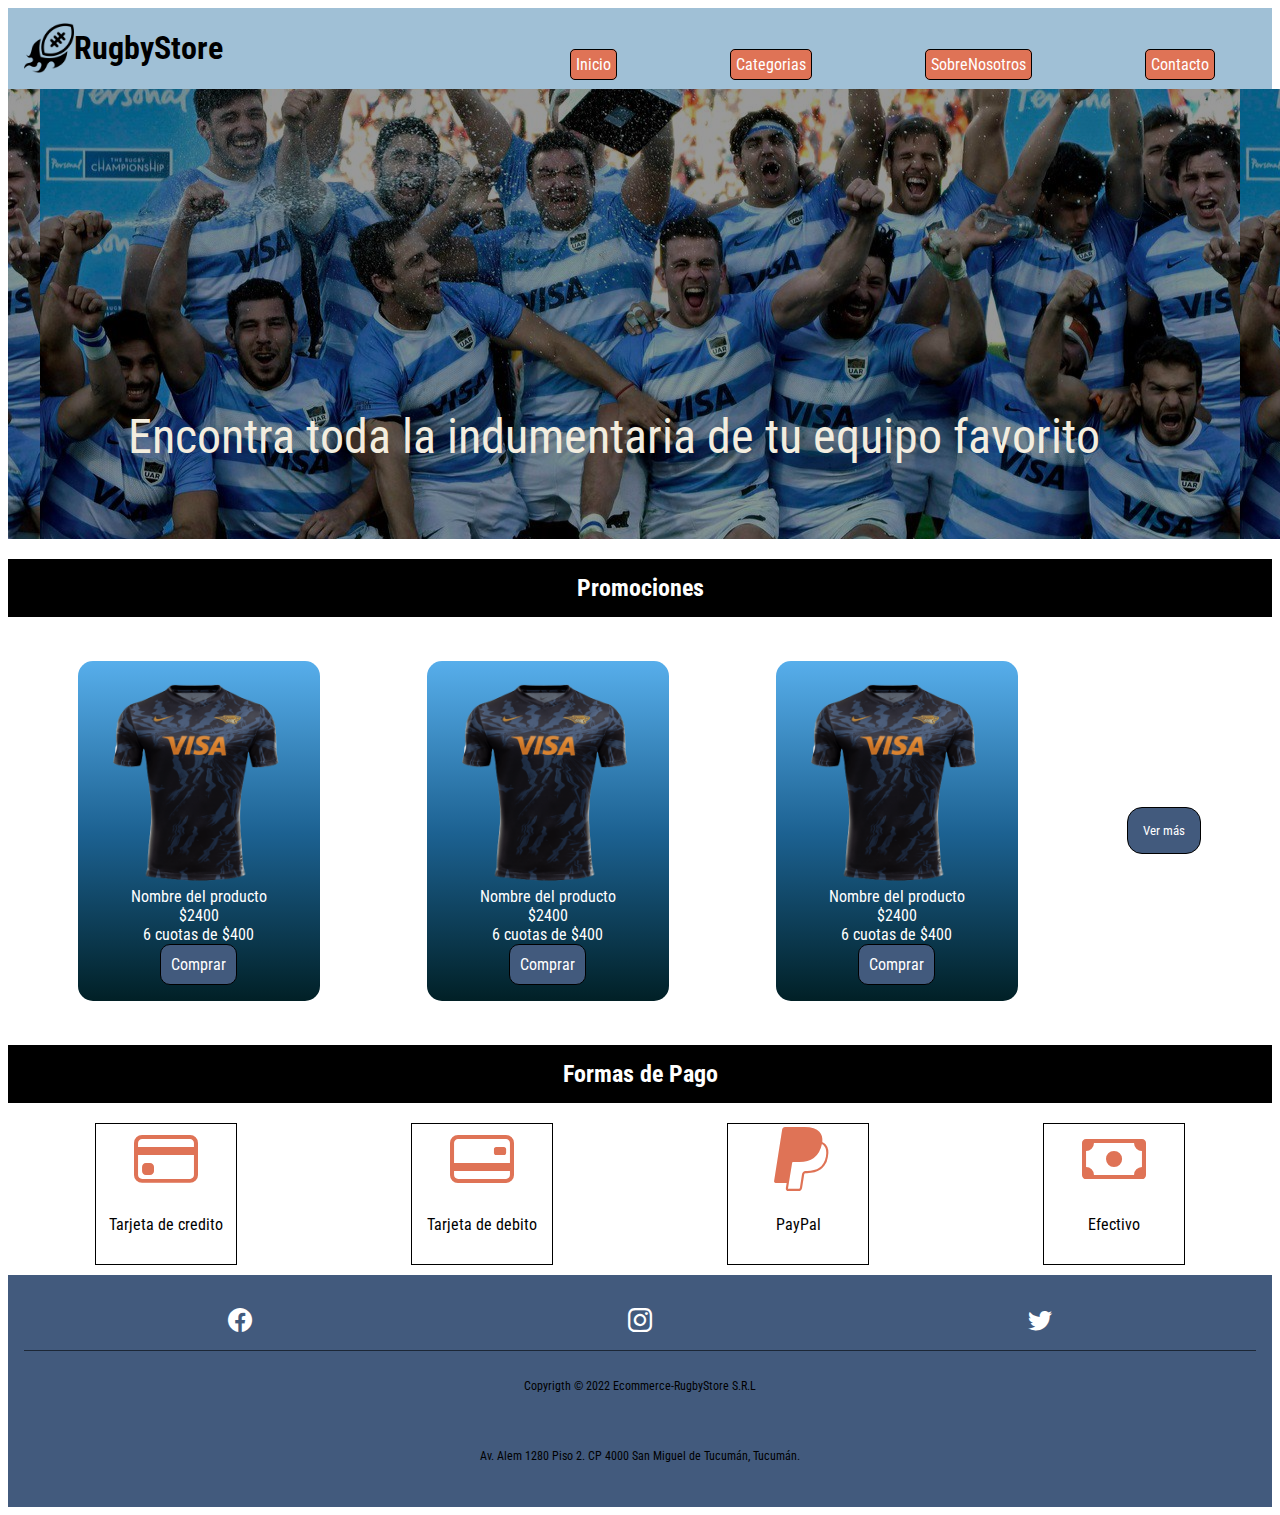
<file: index.html>
<!DOCTYPE html>
<html lang="en">
<head>
    <meta charset="UTF-8">
    <meta http-equiv="X-UA-Compatible" content="IE=edge">
    <meta name="viewport" content="width=device-width, initial-scale=1.0">
    <link href="https://cdn.jsdelivr.net/npm/bootstrap@5.2.1/dist/css/bootstrap.min.css" rel="stylesheet" integrity="sha384-iYQeCzEYFbKjA/T2uDLTpkwGzCiq6soy8tYaI1GyVh/UjpbCx/TYkiZhlZB6+fzT" crossorigin="anonymous">
    <link rel="stylesheet" href="https://cdn.jsdelivr.net/npm/bootstrap-icons@1.9.1/font/bootstrap-icons.css">
    <link rel="preconnect" href="https://fonts.googleapis.com">
	<link rel="preconnect" href="https://fonts.gstatic.com" crossorigin>
	<link href="https://fonts.googleapis.com/css2?family=Roboto+Condensed:ital,wght@0,400;0,700;1,700&display=swap" rel="stylesheet">
    <link rel="stylesheet" href="./css/styles.css">
    <title>RugbyStore</title>
</head>
<body>
    <header class="header">
        <a href="./index.html" class="header__title">
            <img class="header__img" src="./assets/images/pelota-de-rugby.png" alt="">
            <h1 id="titulo">RugbyStore</h1>
        </a>
        <nav class="header__nav">
            <ul class="header__ul">
                <li><a class="header__a" href="index.html">Inicio</a></li>
                <li><a class="header__a" href="./pages/categorias.html">Categorias</a> 
                    <ul class="header__subul">
                        <li>Hombres</li>
                        <li>Mujeres</li>
                        <li>Niños</li>
                        <li>Accesorios</li>
                    </ul>
                </li>
                <li><a class="header__a" href="./pages/sobre-nosotros.html">SobreNosotros</a></li>
                <li><a class="header__a" href="./pages/contacto.html">Contacto</a></li>
            </ul>
        </nav>
    </header>

    <main>
        <section class="banner">
			<div class="banner__cont">
				<p>Encontra toda la indumentaria de tu equipo favorito</p>
			</div>
		</section>

        <section class="promo">
            
                <h2 class="section__title">Promociones</h2>
            
            <article class="box">
                <div class="box__card">
                    <a href="" class="box__a">
                        <img class="box__img" src="./assets/images/jaguares-azul.png">
                    
                        <span>Nombre del producto</span>
                        <span>$2400</span>
                        <span>6 cuotas de $400</span>
                    </a>
                    <a href="" class="box__comprar">Comprar</a>
                </div>
                <div class="box__card">
                    <a href="" class="box__a">
                        <img class="box__img" src="./assets/images/jaguares-azul.png">
                    
                        <span>Nombre del producto</span>
                        <span>$2400</span>
                        <span>6 cuotas de $400</span>
                    </a>
                    <a href="" class="box__comprar">Comprar</a>
                </div>
                <div class="box__card">
                    <a href="" class="box__a">
                        <img class="box__img" src="./assets/images/jaguares-azul.png">
                    
                        <span>Nombre del producto</span>
                        <span>$2400</span>
                        <span>6 cuotas de $400</span>
                    </a>
                    <a href="" class="box__comprar">Comprar</a>
                </div>
                <div class="box__ver">
                    <button class="box__button">Ver más</button>
                </div>
            </article>
        </section>

        <section>

        </section>

        <section class="forma-pago">
            
                <h2 class="section__title">Formas de Pago</h2>
            
            
            <article class="forma-pago__box">
                <div class="forma-pago__icon">
                    <i class="bi bi-credit-card forma-pago__i"></i>
                    <p>Tarjeta de credito</p>
                </div>
                <div class="forma-pago__icon">
                    <i class="bi bi-credit-card-2-back forma-pago__i"></i>
                    <p>Tarjeta de debito</p>
                </div>
                <div class="forma-pago__icon">
                    <i class="bi bi-paypal forma-pago__i"></i>
                    <p>PayPal</p>
                </div>
                <div class="forma-pago__icon">
                    <i class="bi bi-cash forma-pago__i"></i>
                    <p>Efectivo</p>
                </div>
            </article>
        </section>
    </main>

    <footer class="footer">

        <div class="footer__redes">
            <a class="footer__i" href="https://www.facebook.com/nico12k12/" target="_blank"><i class="bi bi-facebook"></i></a>
            <a class="footer__i" href="https://www.instagram.com/lnicoherrera/" target="_blank"><i class="bi bi-instagram"></i></a>
            <a class="footer__i" href="https://www.twitter.com" target="_blank"><i class="bi bi-twitter"></i></a>
        </div>
        <div class="footer__info footer__info--shadow">
            <p>Copyrigth © 2022 Ecommerce-RugbyStore S.R.L</p>
        </div>
        <div class="footer__info ">
            <p>Av. Alem 1280 Piso 2. CP 4000 San Miguel de Tucumán, Tucumán.</p>
        </div>
        
    </footer>

    <script src="https://cdn.jsdelivr.net/npm/bootstrap@5.2.1/dist/js/bootstrap.bundle.min.js" integrity="sha384-u1OknCvxWvY5kfmNBILK2hRnQC3Pr17a+RTT6rIHI7NnikvbZlHgTPOOmMi466C8" crossorigin="anonymous"></script>

    </body>
</html>
</file>
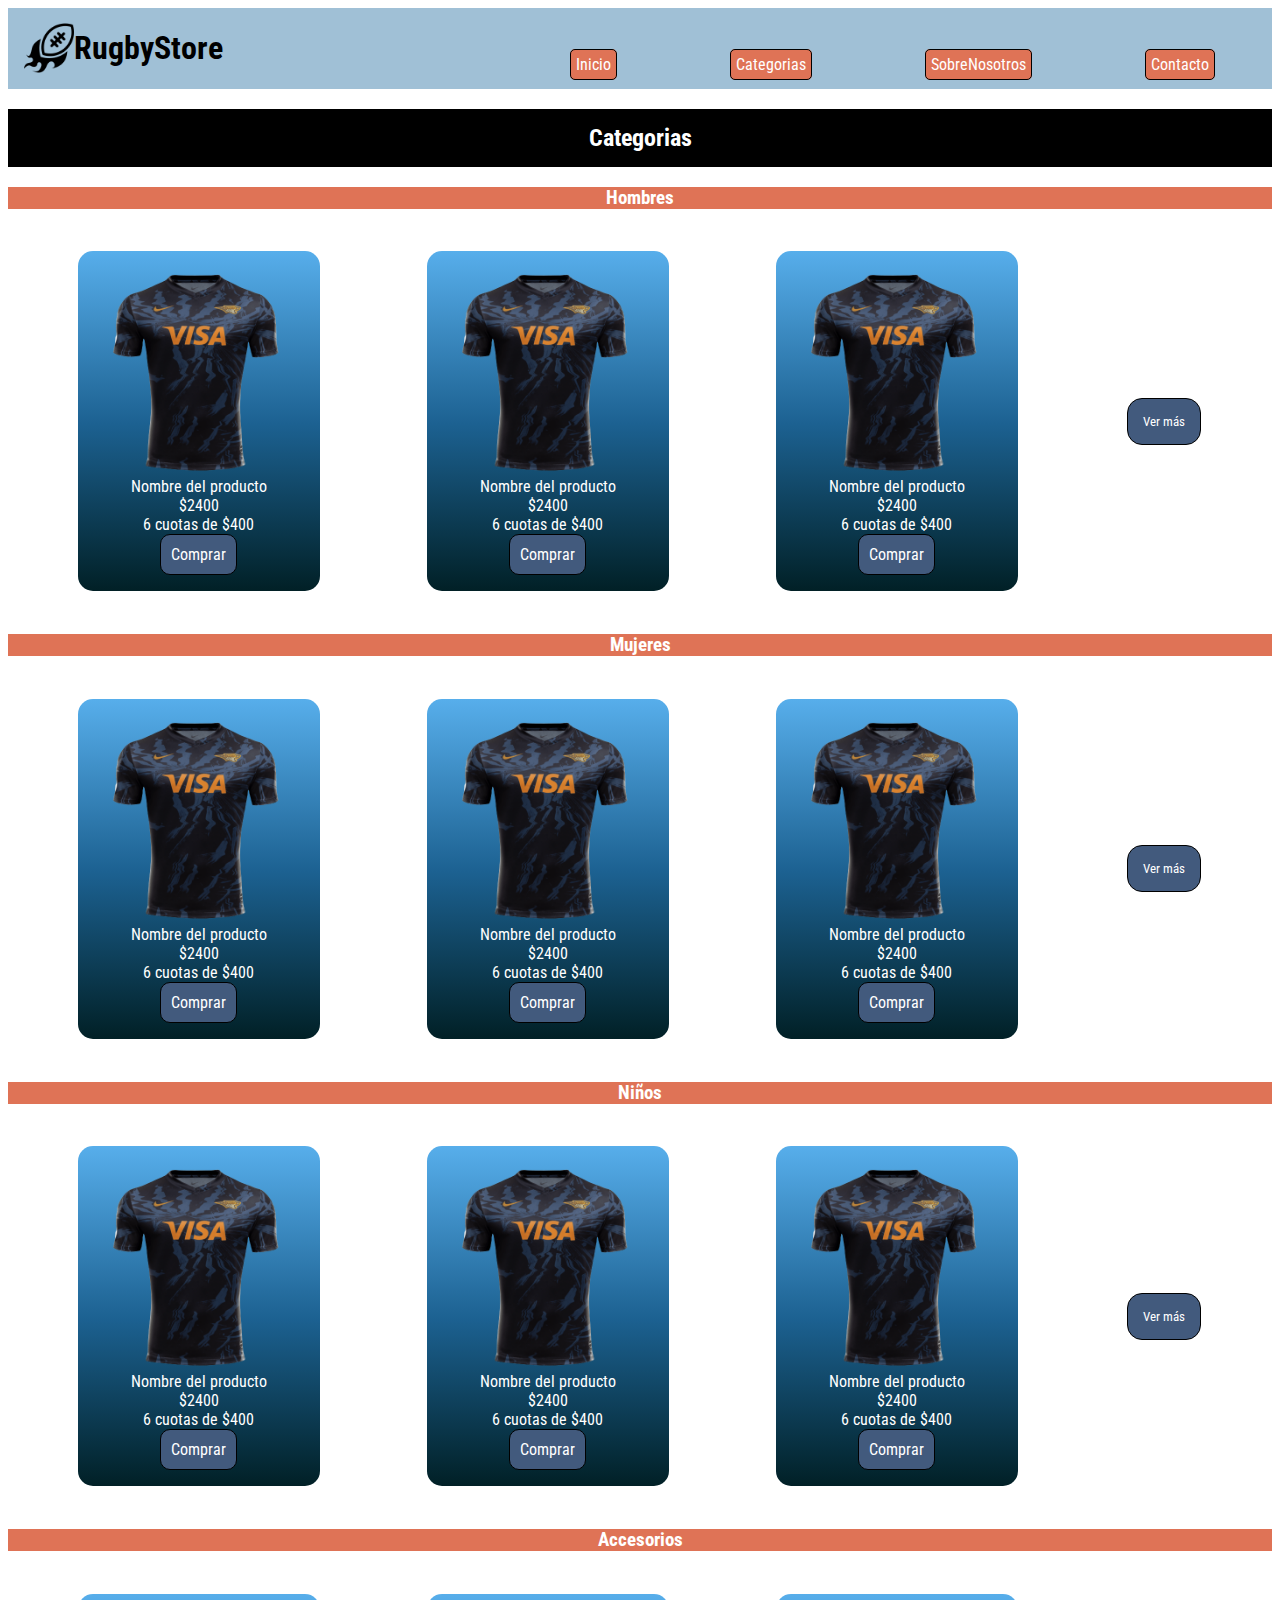
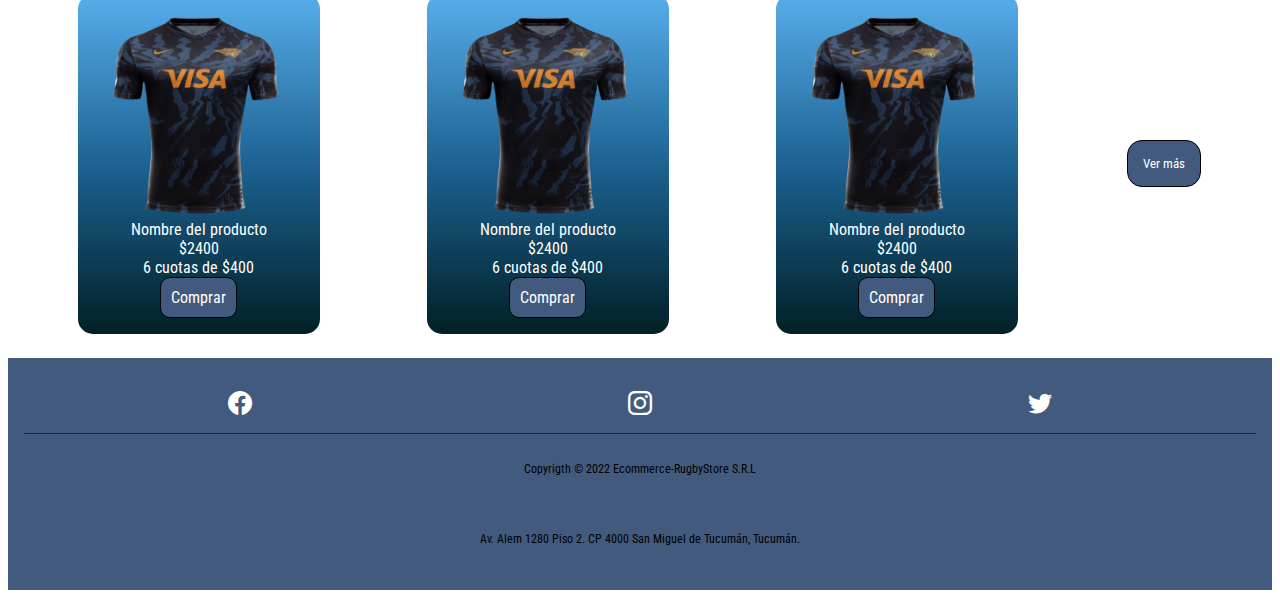
<file: pages/categorias.html>
<!DOCTYPE html>
<html lang="en">
<head>
    <meta charset="UTF-8">
    <meta http-equiv="X-UA-Compatible" content="IE=edge">
    <meta name="viewport" content="width=device-width, initial-scale=1.0">
    <title>Categorias | RugbyStore</title>
    <link href="https://cdn.jsdelivr.net/npm/bootstrap@5.2.1/dist/css/bootstrap.min.css" rel="stylesheet" integrity="sha384-iYQeCzEYFbKjA/T2uDLTpkwGzCiq6soy8tYaI1GyVh/UjpbCx/TYkiZhlZB6+fzT" crossorigin="anonymous">
    <link rel="stylesheet" href="https://cdn.jsdelivr.net/npm/bootstrap-icons@1.9.1/font/bootstrap-icons.css">
    <link rel="preconnect" href="https://fonts.googleapis.com">
	<link rel="preconnect" href="https://fonts.gstatic.com" crossorigin>
	<link href="https://fonts.googleapis.com/css2?family=Roboto+Condensed:ital,wght@0,400;0,700;1,700&display=swap" rel="stylesheet">
    <link rel="stylesheet" href="../css/styles.css">
</head>
<body>
    <header class="header">
        <a href="./index.html" class="header__title">
            <img class="header__img" src="../assets/images/pelota-de-rugby.png" alt="">
            <h1 id="titulo">RugbyStore</h1>
        </a>
        <nav class="header__nav">
            <ul class="header__ul">
                <li><a class="header__a" href="../index.html">Inicio</a></li>
                <li><a class="header__a" href="../pages/categorias.html">Categorias</a> 
                    <ul class="header__subul">
                        <li>Hombres</li>
                        <li>Mujeres</li>
                        <li>Niños</li>
                        <li>Accesorios</li>
                    </ul>
                </li>
                <li><a class="header__a" href="../pages/sobre-nosotros.html">SobreNosotros</a></li>
                <li><a class="header__a" href="../pages/contacto.html">Contacto</a></li>
            </ul>
        </nav>
    </header>

    <main>
       <h2 class="section__title">Categorias</h2>

        <section class="categoria">
                <h3 class="categoria__title">Hombres</h3>
                <article class="box">
                    <div class="box__card">
                        <a href="" class="box__a">
                            <img class="box__img" src="../assets/images/jaguares-azul.png">
                        
                            <span>Nombre del producto</span>
                            <span>$2400</span>
                            <span>6 cuotas de $400</span>
                        </a>
                        <a href="" class="box__comprar">Comprar</a>
                    </div>
                    <div class="box__card">
                        <a href="" class="box__a">
                            <img class="box__img" src="../assets/images/jaguares-azul.png">
                        
                            <span>Nombre del producto</span>
                            <span>$2400</span>
                            <span>6 cuotas de $400</span>
                        </a>
                        <a href="" class="box__comprar">Comprar</a>
                    </div>
                    <div class="box__card">
                        <a href="" class="box__a">
                            <img class="box__img" src="../assets/images/jaguares-azul.png">
                        
                            <span>Nombre del producto</span>
                            <span>$2400</span>
                            <span>6 cuotas de $400</span>
                        </a>
                        <a href="" class="box__comprar">Comprar</a>
                    </div>
                    <div class="box__ver">
                        <a href="hombres.html"><button class="box__button">Ver más</button></a>
                    </div>
                </article>
        </section>

        <section class="categoria">
            <h3 class="categoria__title">Mujeres</h3>
            <article class="box">
                <div class="box__card">
                    <a href="" class="box__a">
                        <img class="box__img" src="../assets/images/jaguares-azul.png">
                    
                        <span>Nombre del producto</span>
                        <span>$2400</span>
                        <span>6 cuotas de $400</span>
                    </a>
                    <a href="" class="box__comprar">Comprar</a>
                </div>
                <div class="box__card">
                    <a href="" class="box__a">
                        <img class="box__img" src="../assets/images/jaguares-azul.png">
                    
                        <span>Nombre del producto</span>
                        <span>$2400</span>
                        <span>6 cuotas de $400</span>
                    </a>
                    <a href="" class="box__comprar">Comprar</a>
                </div>
                <div class="box__card">
                    <a href="" class="box__a">
                        <img class="box__img" src="../assets/images/jaguares-azul.png">
                    
                        <span>Nombre del producto</span>
                        <span>$2400</span>
                        <span>6 cuotas de $400</span>
                    </a>
                    <a href="" class="box__comprar">Comprar</a>
                </div>
                <div class="box__ver">
                    <button class="box__button">Ver más</button>
                </div>
            </article>
        </section>

        <section class="categoria">
            <h3 class="categoria__title">Niños</h3>
            <article class="box">
                <div class="box__card">
                    <a href="" class="box__a">
                        <img class="box__img" src="../assets/images/jaguares-azul.png">
                    
                        <span>Nombre del producto</span>
                        <span>$2400</span>
                        <span>6 cuotas de $400</span>
                    </a>
                    <a href="" class="box__comprar">Comprar</a>
                </div>
                <div class="box__card">
                    <a href="" class="box__a">
                        <img class="box__img" src="../assets/images/jaguares-azul.png">
                    
                        <span>Nombre del producto</span>
                        <span>$2400</span>
                        <span>6 cuotas de $400</span>
                    </a>
                    <a href="" class="box__comprar">Comprar</a>
                </div>
                <div class="box__card">
                    <a href="" class="box__a">
                        <img class="box__img" src="../assets/images/jaguares-azul.png">
                    
                        <span>Nombre del producto</span>
                        <span>$2400</span>
                        <span>6 cuotas de $400</span>
                    </a>
                    <a href="" class="box__comprar">Comprar</a>
                </div>
                <div class="box__ver">
                    <button class="box__button">Ver más</button>
                </div>
            </article>

        </section>

        <section class="categoria">
            <h3 class="categoria__title">Accesorios</h3>
            <article class="box">
                <div class="box__card">
                    <a href="" class="box__a">
                        <img class="box__img" src="../assets/images/jaguares-azul.png">
                    
                        <span>Nombre del producto</span>
                        <span>$2400</span>
                        <span>6 cuotas de $400</span>
                    </a>
                    <a href="" class="box__comprar">Comprar</a>
                </div>
                <div class="box__card">
                    <a href="" class="box__a">
                        <img class="box__img" src="../assets/images/jaguares-azul.png">
                    
                        <span>Nombre del producto</span>
                        <span>$2400</span>
                        <span>6 cuotas de $400</span>
                    </a>
                    <a href="" class="box__comprar">Comprar</a>
                </div>
                <div class="box__card">
                    <a href="" class="box__a">
                        <img class="box__img" src="../assets/images/jaguares-azul.png">
                    
                        <span>Nombre del producto</span>
                        <span>$2400</span>
                        <span>6 cuotas de $400</span>
                    </a>
                    <a href="" class="box__comprar">Comprar</a>
                </div>
                <div class="box__ver">
                    <button class="box__button">Ver más</button>
                </div>
            </article>
        </section>

    </main>

    <footer class="footer">

        <div class="footer__redes">
            <a class="footer__i" href="https://www.facebook.com/nico12k12/" target="_blank"><i class="bi bi-facebook"></i></a>
            <a class="footer__i" href="https://www.instagram.com/lnicoherrera/" target="_blank"><i class="bi bi-instagram"></i></a>
            <a class="footer__i" href="https://www.twitter.com" target="_blank"><i class="bi bi-twitter"></i></a>
        </div>
        <div class="footer__info footer__info--shadow">
            <p>Copyrigth © 2022 Ecommerce-RugbyStore S.R.L</p>
        </div>
        <div class="footer__info ">
            <p>Av. Alem 1280 Piso 2. CP 4000 San Miguel de Tucumán, Tucumán.</p>
        </div>
        
    </footer>

    <script src="https://cdn.jsdelivr.net/npm/bootstrap@5.2.1/dist/js/bootstrap.bundle.min.js" integrity="sha384-u1OknCvxWvY5kfmNBILK2hRnQC3Pr17a+RTT6rIHI7NnikvbZlHgTPOOmMi466C8" crossorigin="anonymous"></script>
</body>
</html>
</file>
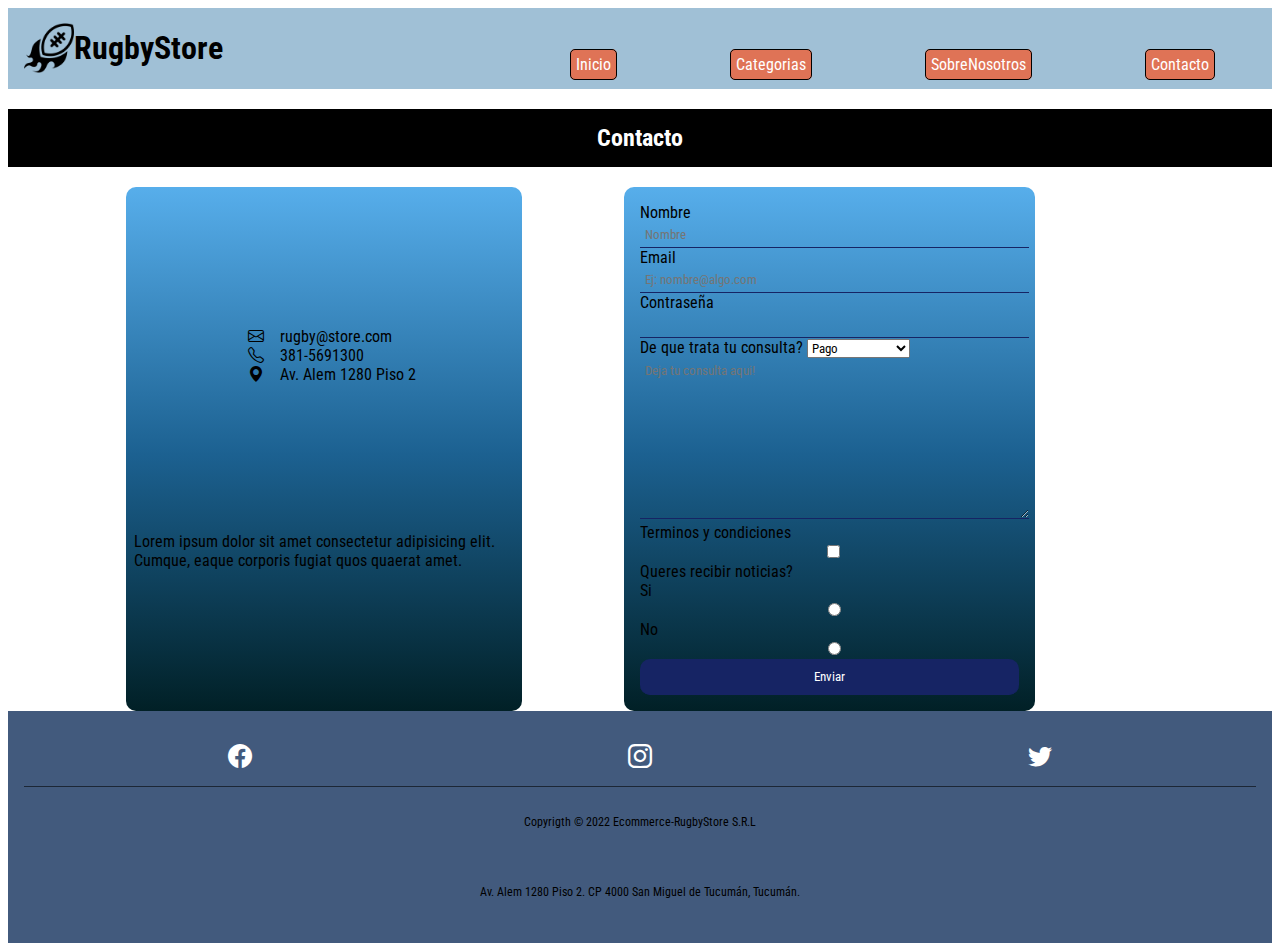
<file: pages/contacto.html>
<!DOCTYPE html>
<html lang="en">
<head>
    <meta charset="UTF-8">
    <meta http-equiv="X-UA-Compatible" content="IE=edge">
    <meta name="viewport" content="width=device-width, initial-scale=1.0">
    <link href="https://cdn.jsdelivr.net/npm/bootstrap@5.2.1/dist/css/bootstrap.min.css" rel="stylesheet" integrity="sha384-iYQeCzEYFbKjA/T2uDLTpkwGzCiq6soy8tYaI1GyVh/UjpbCx/TYkiZhlZB6+fzT" crossorigin="anonymous">
    <link rel="stylesheet" href="https://cdn.jsdelivr.net/npm/bootstrap-icons@1.9.1/font/bootstrap-icons.css">
    <link rel="preconnect" href="https://fonts.googleapis.com">
	<link rel="preconnect" href="https://fonts.gstatic.com" crossorigin>
	<link href="https://fonts.googleapis.com/css2?family=Roboto+Condensed:ital,wght@0,400;0,700;1,700&display=swap" rel="stylesheet">
    <link rel="stylesheet" href="../css/styles.css">
    <title>Contacto | RugbyStore</title>
</head>
<body>
    <header class="header">
        <a href="./index.html" class="header__title">
            <img class="header__img" src="../assets/images/pelota-de-rugby.png" alt="">
            <h1 id="titulo">RugbyStore</h1>
        </a>
        <nav class="header__nav">
            <ul class="header__ul">
                <li><a class="header__a" href="../index.html">Inicio</a></li>
                <li><a class="header__a" href="../pages/categorias.html">Categorias</a> 
                    <ul class="header__subul">
                        <li>Hombres</li>
                        <li>Mujeres</li>
                        <li>Niños</li>
                        <li>Accesorios</li>
                    </ul>
                </li>
                <li><a class="header__a" href="../pages/sobre-nosotros.html">SobreNosotros</a></li>
                <li><a class="header__a" href="../pages/contacto.html">Contacto</a></li>
            </ul>
        </nav>
    </header>
    
    <main>
        <section class="contacto">
                <h2 class="section__title contacto__title">Contacto</h2> 
            <form class="contacto__form scale-in-center">
                    <div>
                        <label for="nombre">Nombre</label>
                        <input type="text" id="nombre" name="" placeholder="Nombre">
                    </div>
                    <div>
                        <label for="email">Email</label>
                        <input type="email" id="email" name="" placeholder="Ej: nombre@algo.com" required>
                    </div>
                    <div>
                        <label for="contraseña">Contraseña</label>
                        <input type="password" id="contraseña" name="" required>
                    </div>
                    <div>
                        <label for="consulta">De que trata tu consulta?</label>
                        <select id="consulta">
                            <option value="Pago rechazado">Pago</option>
                            <option value="Reclamo">Reclamo</option>
                            <option value="Agradecimiento">Agradecimiento</option>
                            <option value="Sugerencia">Sugerencia</option>
                        </select>
                    </div>
                    <div>
                        <textarea class="section-contacto--textarea" cols="30" rows="10" placeholder="Deja tu consulta aqui!"></textarea>
                    </div>
                    <div>
                        <label for="terms">Terminos y condiciones</label>
                        <input id="terms" type="checkbox" name="" value="acepta-terminos" required>
                    </div>
                    
                    <span>Queres recibir noticias?</span>
                    <div>
                        <label for="si">Si</label>
                        <input id="si" type="radio" name="noticias" value="noticias-si">
                    </div>
                    <div>
                        <label for="no">No</label>
                        <input id="no" type="radio" name="noticias" value="noticias-no">
                    </div>
                    
                    <button class="contacto__button" type="submit">Enviar</button>
            </form>
            <article class="contacto__info scale-in-center">
                <ul>
                    <li><i class="bi bi-envelope contacto__bi"></i>rugby@store.com</li>
                    <li><i class="bi bi-telephone contacto__bi"></i>381-5691300</li>
                    <li><i class="bi bi-geo-alt-fill contacto__bi"></i></i>Av. Alem 1280 Piso 2</li>
                </ul>
                <div>
                    <p>Lorem ipsum dolor sit amet consectetur adipisicing elit. Cumque, eaque corporis fugiat quos quaerat amet.</p>
                </div>
            </article>
    </section>
    </main>

    <footer class="footer">

        <div class="footer__redes">
            <a class="footer__i" href="https://www.facebook.com/nico12k12/" target="_blank"><i class="bi bi-facebook"></i></a>
            <a class="footer__i" href="https://www.instagram.com/lnicoherrera/" target="_blank"><i class="bi bi-instagram"></i></a>
            <a class="footer__i" href="https://www.twitter.com" target="_blank"><i class="bi bi-twitter"></i></a>
        </div>
        <div class="footer__info footer__info--shadow">
            <p>Copyrigth © 2022 Ecommerce-RugbyStore S.R.L</p>
        </div>
        <div class="footer__info ">
            <p>Av. Alem 1280 Piso 2. CP 4000 San Miguel de Tucumán, Tucumán.</p>
        </div>
        
    </footer>

    <script src="https://cdn.jsdelivr.net/npm/bootstrap@5.2.1/dist/js/bootstrap.bundle.min.js" integrity="sha384-u1OknCvxWvY5kfmNBILK2hRnQC3Pr17a+RTT6rIHI7NnikvbZlHgTPOOmMi466C8" crossorigin="anonymous"></script>
</body>
</html>
</file>
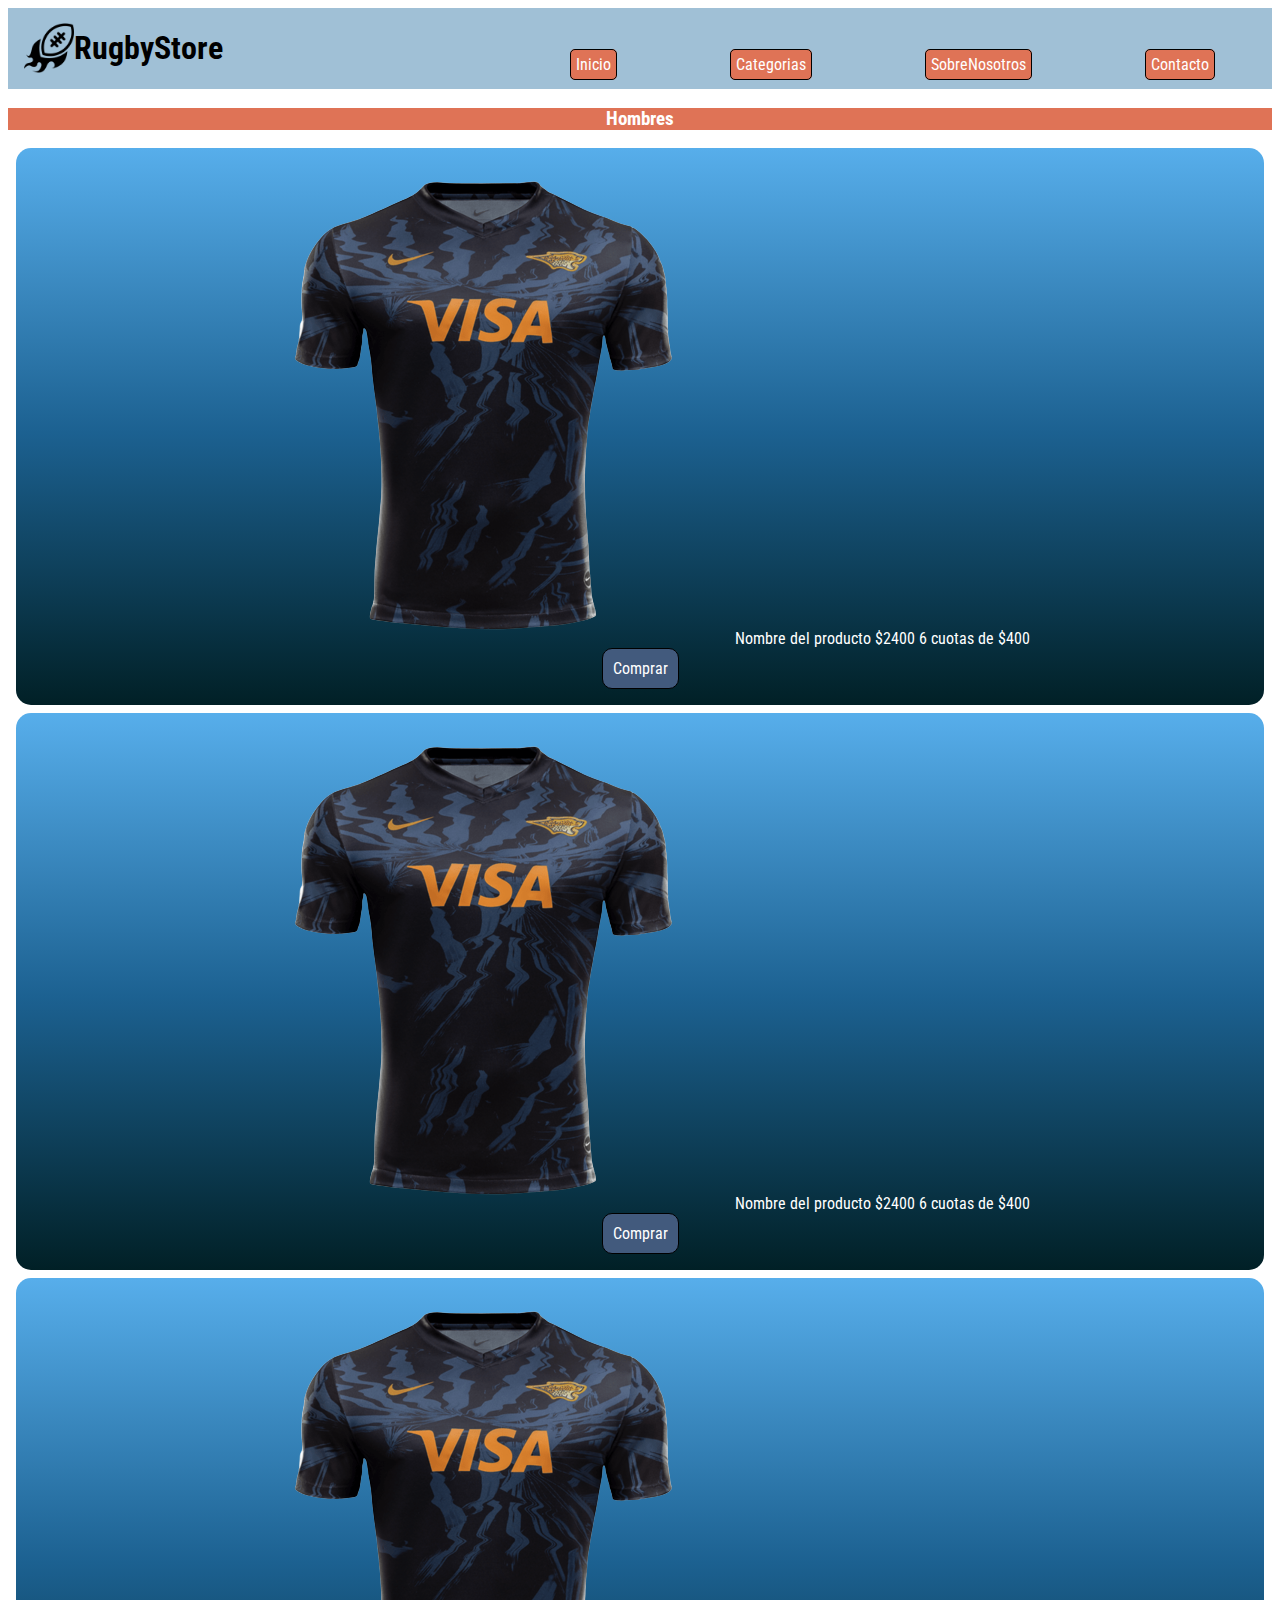
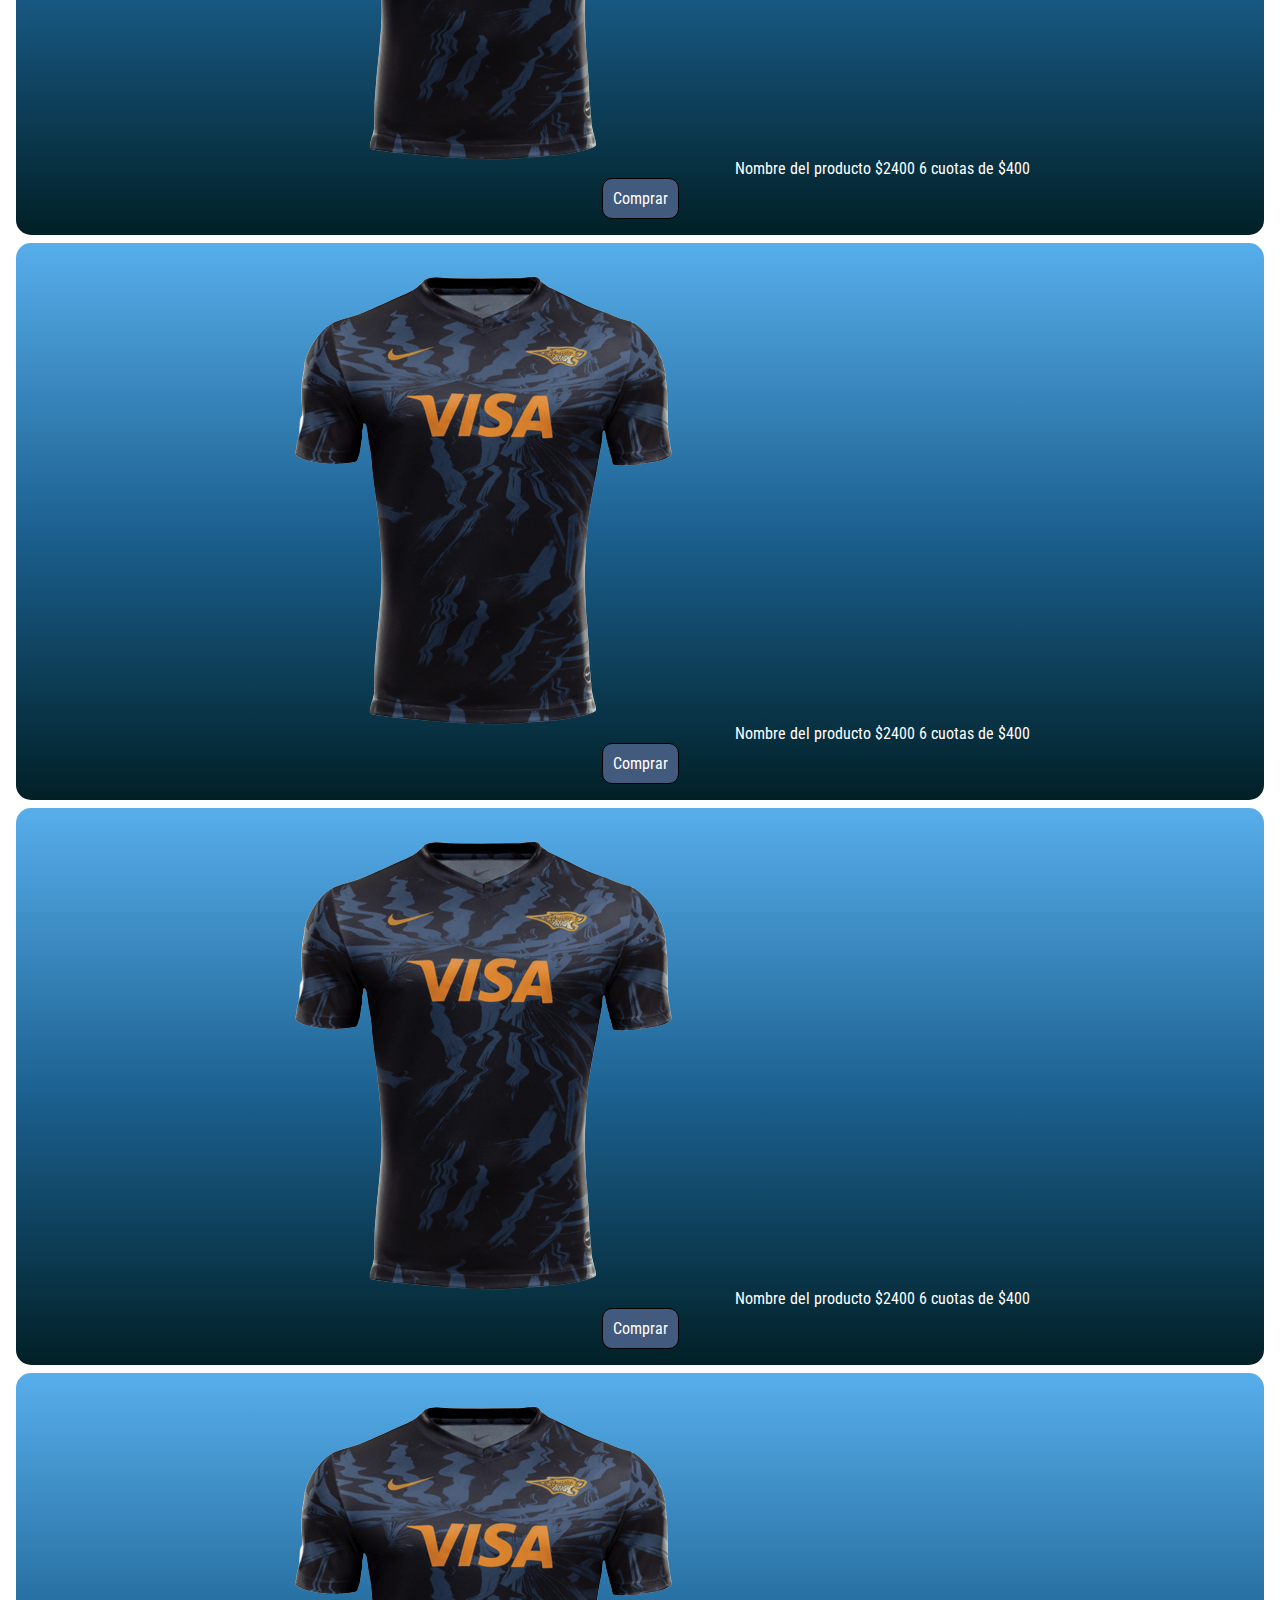
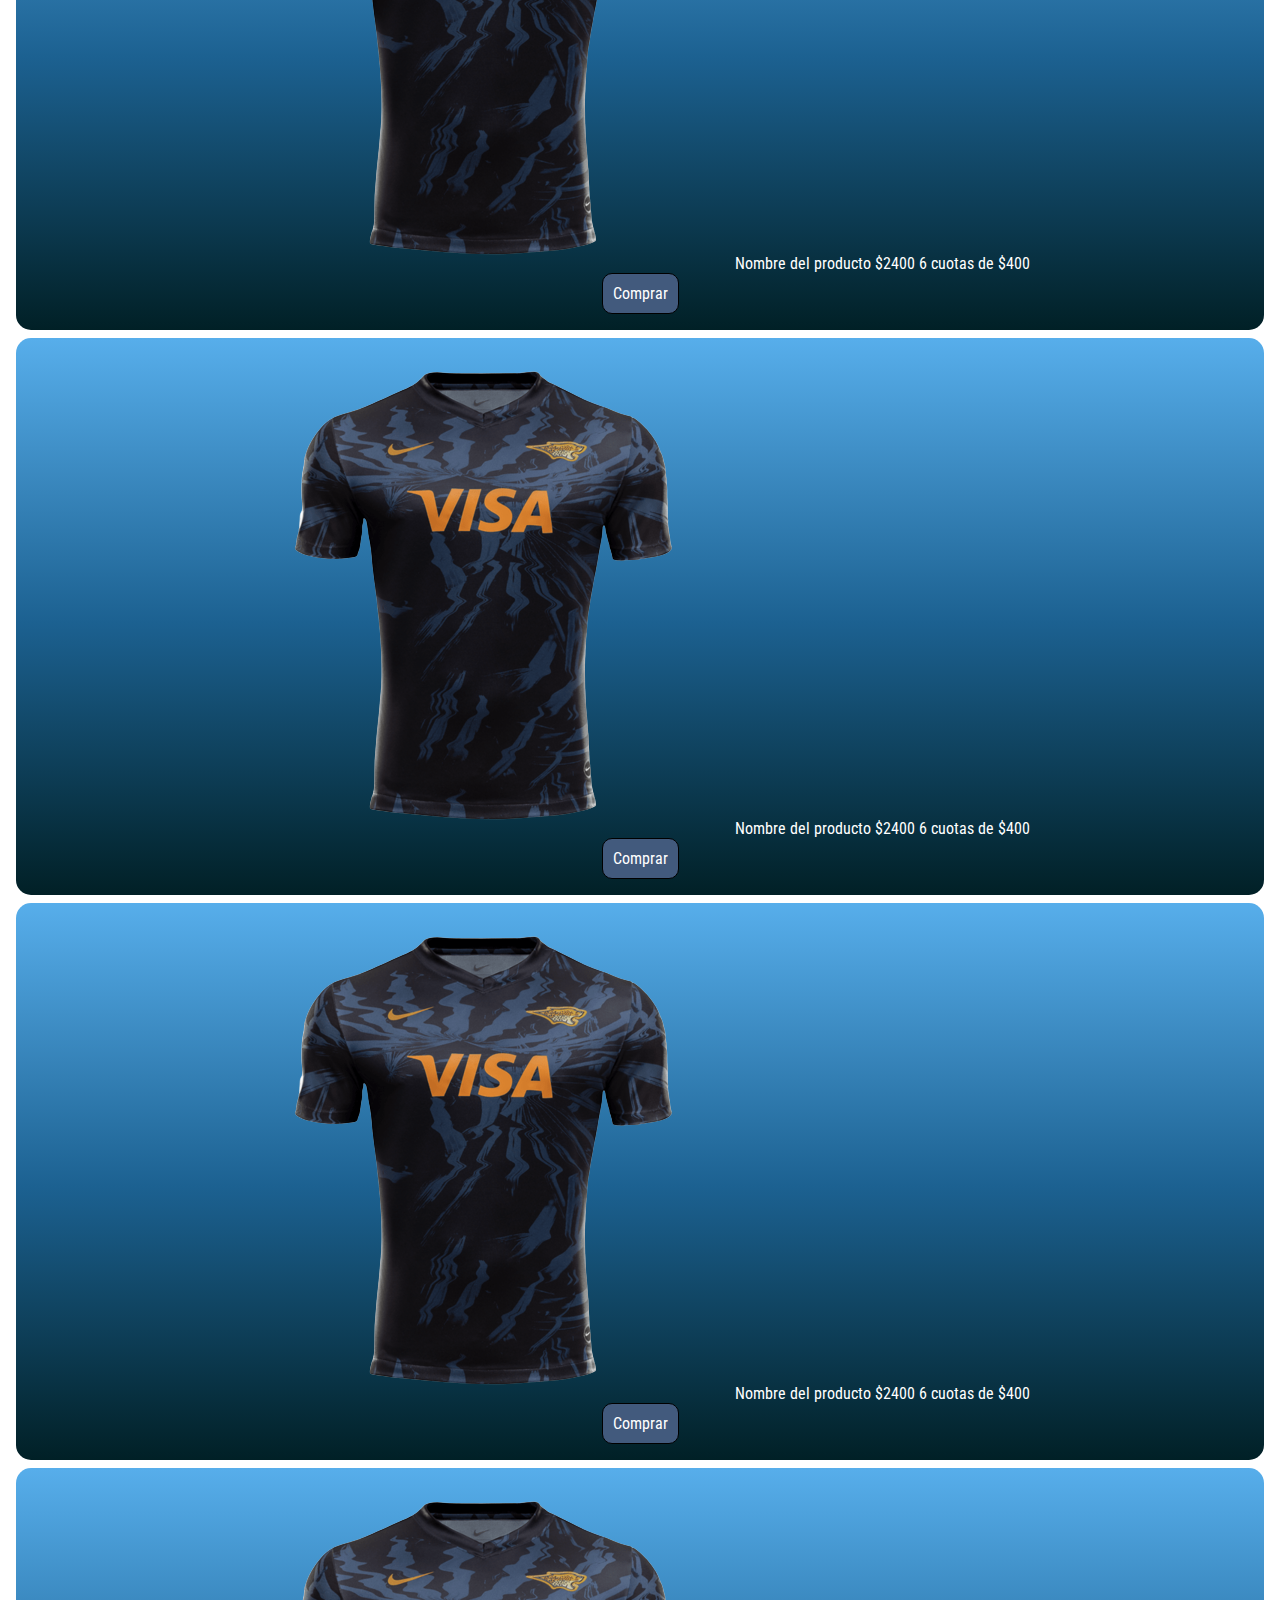
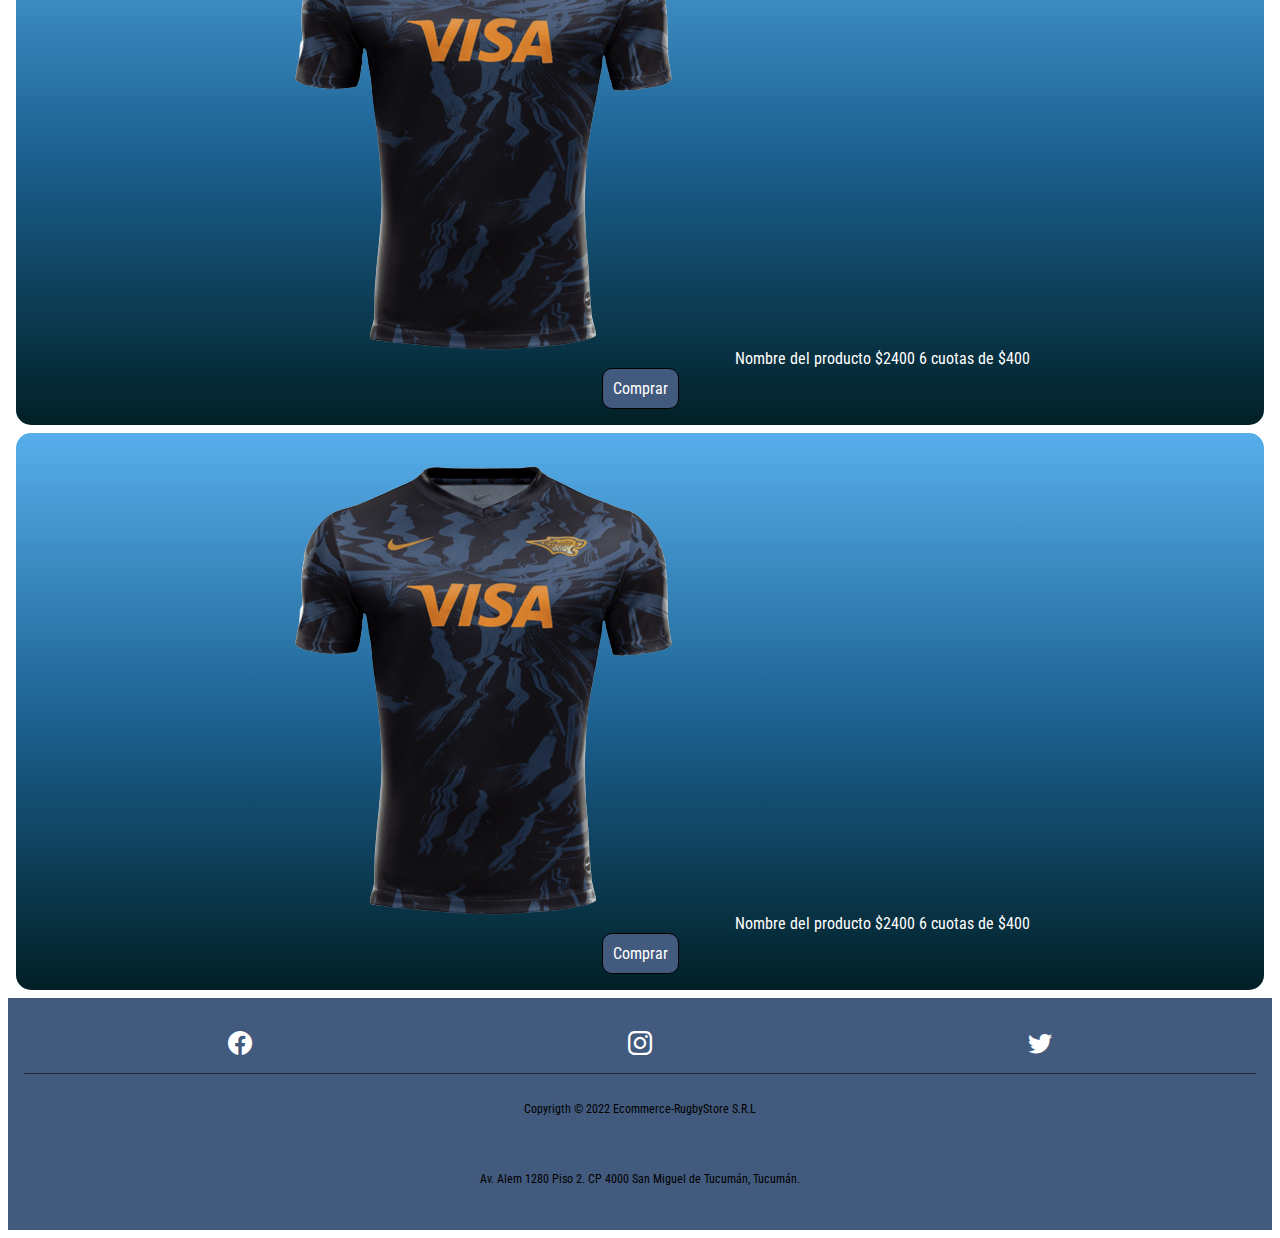
<file: pages/hombres.html>
<!DOCTYPE html>
<html lang="en">
<head>
    <meta charset="UTF-8">
    <meta http-equiv="X-UA-Compatible" content="IE=edge">
    <meta name="viewport" content="width=device-width, initial-scale=1.0">
    <link href="https://cdn.jsdelivr.net/npm/bootstrap@5.2.1/dist/css/bootstrap.min.css" rel="stylesheet" integrity="sha384-iYQeCzEYFbKjA/T2uDLTpkwGzCiq6soy8tYaI1GyVh/UjpbCx/TYkiZhlZB6+fzT" crossorigin="anonymous">
    <link rel="stylesheet" href="https://cdn.jsdelivr.net/npm/bootstrap-icons@1.9.1/font/bootstrap-icons.css">
    <link rel="preconnect" href="https://fonts.googleapis.com">
	<link rel="preconnect" href="https://fonts.gstatic.com" crossorigin>
	<link href="https://fonts.googleapis.com/css2?family=Roboto+Condensed:ital,wght@0,400;0,700;1,700&display=swap" rel="stylesheet">
    <link rel="stylesheet" href="../css/styles.css">
    <title>Hombres | RugbyStore</title>
</head>
<body>
    <header class="header">
        <a href="./index.html" class="header__title">
            <img class="header__img" src="../assets/images/pelota-de-rugby.png" alt="">
            <h1 id="titulo">RugbyStore</h1>
        </a>
        <nav class="header__nav">
            <ul class="header__ul">
                <li><a class="header__a" href="../index.html">Inicio</a></li>
                <li><a class="header__a" href="../pages/categorias.html">Categorias</a> 
                    <ul class="header__subul">
                        <li>Hombres</li>
                        <li>Mujeres</li>
                        <li>Niños</li>
                        <li>Accesorios</li>
                    </ul>
                </li>
                <li><a class="header__a" href="../pages/sobre-nosotros.html">SobreNosotros</a></li>
                <li><a class="header__a" href="../pages/contacto.html">Contacto</a></li>
            </ul>
        </nav>
    </header>

    <main>
        <h3 class="categoria__title">Hombres</h3>
        <section class="container">
            <article class="row d-flex justify-content-around">

                <div class="d-flex flex-column col-5 col-md-3 box__card">
                    <a href="" class="d-flex flex-column align-items-center">
                        <img class="img-fluid" src="../assets/images/jaguares-azul.png">
                    
                        <span>Nombre del producto</span>
                        <span>$2400</span>
                        <span>6 cuotas de $400</span>
                    </a>
                    <a href="" class="box__comprar">Comprar</a>
                </div>
                <div class="d-flex flex-column col-5 col-md-3 box__card">
                    <a href="" class="d-flex flex-column align-items-center">
                        <img class="img-fluid" src="../assets/images/jaguares-azul.png">
                    
                        <span>Nombre del producto</span>
                        <span>$2400</span>
                        <span>6 cuotas de $400</span>
                    </a>
                    <a href="" class="box__comprar">Comprar</a>
                </div>
                <div class="d-flex flex-column col-5 col-md-3 box__card">
                    <a href="" class="d-flex flex-column align-items-center">
                        <img class="img-fluid" src="../assets/images/jaguares-azul.png">
                    
                        <span>Nombre del producto</span>
                        <span>$2400</span>
                        <span>6 cuotas de $400</span>
                    </a>
                    <a href="" class="box__comprar">Comprar</a>
                </div>
                <div class="d-flex flex-column col-5 col-md-3 box__card">
                    <a href="" class="d-flex flex-column align-items-center">
                        <img class="img-fluid" src="../assets/images/jaguares-azul.png">
                    
                        <span>Nombre del producto</span>
                        <span>$2400</span>
                        <span>6 cuotas de $400</span>
                    </a>
                    <a href="" class="box__comprar">Comprar</a>
                </div>
                <div class="d-flex flex-column col-5 col-md-3 box__card">
                    <a href="" class="d-flex flex-column align-items-center">
                        <img class="img-fluid" src="../assets/images/jaguares-azul.png">
                    
                        <span>Nombre del producto</span>
                        <span>$2400</span>
                        <span>6 cuotas de $400</span>
                    </a>
                    <a href="" class="box__comprar">Comprar</a>
                </div>
                <div class="d-flex flex-column col-5 col-md-3 box__card">
                    <a href="" class="d-flex flex-column align-items-center">
                        <img class="img-fluid" src="../assets/images/jaguares-azul.png">
                    
                        <span>Nombre del producto</span>
                        <span>$2400</span>
                        <span>6 cuotas de $400</span>
                    </a>
                    <a href="" class="box__comprar">Comprar</a>
                </div>
                <div class="d-flex flex-column col-5 col-md-3 box__card">
                    <a href="" class="d-flex flex-column align-items-center">
                        <img class="img-fluid" src="../assets/images/jaguares-azul.png">
                    
                        <span>Nombre del producto</span>
                        <span>$2400</span>
                        <span>6 cuotas de $400</span>
                    </a>
                    <a href="" class="box__comprar">Comprar</a>
                </div>
                <div class="d-flex flex-column col-5 col-md-3 box__card">
                    <a href="" class="d-flex flex-column align-items-center">
                        <img class="img-fluid" src="../assets/images/jaguares-azul.png">
                    
                        <span>Nombre del producto</span>
                        <span>$2400</span>
                        <span>6 cuotas de $400</span>
                    </a>
                    <a href="" class="box__comprar">Comprar</a>
                </div>
                <div class="d-flex flex-column col-5 col-md-3 box__card">
                    <a href="" class="d-flex flex-column align-items-center">
                        <img class="img-fluid" src="../assets/images/jaguares-azul.png">
                    
                        <span>Nombre del producto</span>
                        <span>$2400</span>
                        <span>6 cuotas de $400</span>
                    </a>
                    <a href="" class="box__comprar">Comprar</a>
                </div>
                <div class="d-flex flex-column col-5 col-md-3 box__card">
                    <a href="" class="d-flex flex-column align-items-center">
                        <img class="img-fluid" src="../assets/images/jaguares-azul.png">
                    
                        <span>Nombre del producto</span>
                        <span>$2400</span>
                        <span>6 cuotas de $400</span>
                    </a>
                    <a href="" class="box__comprar">Comprar</a>
                </div>

                
                
                
            </article>

        </section>
    </main>


    <footer class="footer">

        <div class="footer__redes">
            <a class="footer__i" href="https://www.facebook.com/nico12k12/" target="_blank"><i class="bi bi-facebook"></i></a>
            <a class="footer__i" href="https://www.instagram.com/lnicoherrera/" target="_blank"><i class="bi bi-instagram"></i></a>
            <a class="footer__i" href="https://www.twitter.com" target="_blank"><i class="bi bi-twitter"></i></a>
        </div>
        <div class="footer__info footer__info--shadow">
            <p>Copyrigth © 2022 Ecommerce-RugbyStore S.R.L</p>
        </div>
        <div class="footer__info ">
            <p>Av. Alem 1280 Piso 2. CP 4000 San Miguel de Tucumán, Tucumán.</p>
        </div>
        
    </footer>

    <script src="https://cdn.jsdelivr.net/npm/bootstrap@5.2.1/dist/js/bootstrap.bundle.min.js" integrity="sha384-u1OknCvxWvY5kfmNBILK2hRnQC3Pr17a+RTT6rIHI7NnikvbZlHgTPOOmMi466C8" crossorigin="anonymous"></script>
</body>
</html>
</file>
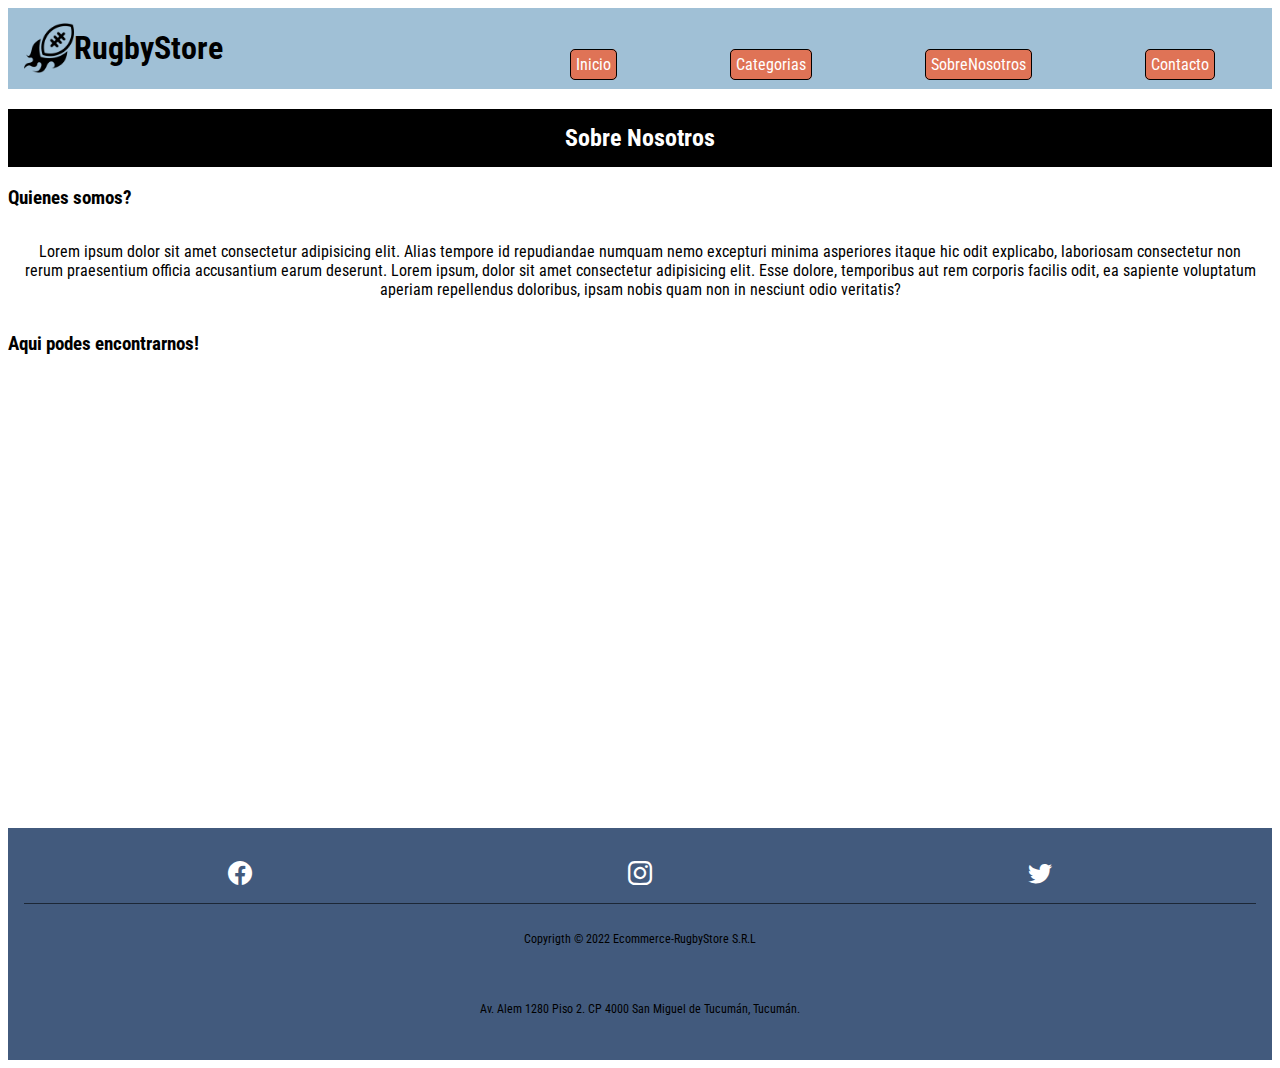
<file: pages/sobre-nosotros.html>
<!DOCTYPE html>
<html lang="en">
<head>
    <meta charset="UTF-8">
    <meta http-equiv="X-UA-Compatible" content="IE=edge">
    <meta name="viewport" content="width=device-width, initial-scale=1.0">
    <link href="https://cdn.jsdelivr.net/npm/bootstrap@5.2.1/dist/css/bootstrap.min.css" rel="stylesheet" integrity="sha384-iYQeCzEYFbKjA/T2uDLTpkwGzCiq6soy8tYaI1GyVh/UjpbCx/TYkiZhlZB6+fzT" crossorigin="anonymous">
    <link rel="stylesheet" href="https://cdn.jsdelivr.net/npm/bootstrap-icons@1.9.1/font/bootstrap-icons.css">
    <link rel="preconnect" href="https://fonts.googleapis.com">
	<link rel="preconnect" href="https://fonts.gstatic.com" crossorigin>
	<link href="https://fonts.googleapis.com/css2?family=Roboto+Condensed:ital,wght@0,400;0,700;1,700&display=swap" rel="stylesheet">
    <link rel="stylesheet" href="../css/styles.css">
    <title>Sobre Nosotros | RugbyStore</title>
</head>
<body>
    <header class="header">
        <a href="./index.html" class="header__title">
            <img class="header__img" src="../assets/images/pelota-de-rugby.png" alt="">
            <h1 id="titulo">RugbyStore</h1>
        </a>
        <nav class="header__nav">
            <ul class="header__ul">
                <li><a class="header__a" href="../index.html">Inicio</a></li>
                <li><a class="header__a" href="../pages/categorias.html">Categorias</a> 
                    <ul class="header__subul">
                        <li>Hombres</li>
                        <li>Mujeres</li>
                        <li>Niños</li>
                        <li>Accesorios</li>
                    </ul>
                </li>
                <li><a class="header__a" href="../pages/sobre-nosotros.html">SobreNosotros</a></li>
                <li><a class="header__a" href="../pages/contacto.html">Contacto</a></li>
            </ul>
        </nav>
    </header>

    <main>
        <h2 class="section__title">Sobre Nosotros</h2>
        <section class="container d-flex justify-content-between">
            <article class="row d-flex align-items-center">
                <h3 class="text-center">Quienes somos?</h3>
            <p class="sobre-nosotros__info col-12">
                Lorem ipsum dolor sit amet consectetur adipisicing elit. Alias tempore id repudiandae numquam nemo       excepturi minima asperiores itaque hic odit explicabo, laboriosam consectetur non rerum praesentium officia accusantium earum deserunt.
                Lorem ipsum, dolor sit amet consectetur adipisicing elit. Esse dolore, temporibus aut rem corporis facilis odit, ea sapiente voluptatum aperiam repellendus doloribus, ipsam nobis quam non in nesciunt odio veritatis?
            </p>
            <h3 class="text-center">Aqui podes encontrarnos!</h3>
            <div class="col-12 w-100">
                <iframe src="https://www.google.com/maps/embed?pb=!1m18!1m12!1m3!1d3559.818882435636!2d-65.22476028540059!3d-26.84571239687804!2m3!1f0!2f0!3f0!3m2!1i1024!2i768!4f13.1!3m3!1m2!1s0x94225c76383ad1af%3A0x689acb31a2bf776c!2sAv.%20Alem%201280%2C%20T4002PDR%20San%20Miguel%20de%20Tucum%C3%A1n%2C%20Tucum%C3%A1n!5e0!3m2!1ses-419!2sar!4v1663648455769!5m2!1ses-419!2sar" width="" height="450" style="border:0;" allowfullscreen="" loading="lazy" referrerpolicy="no-referrer-when-downgrade" class="w-100"></iframe>
            </div>
        </article>
        </section>
        
    </main>

    <footer class="footer">

        <div class="footer__redes">
            <a class="footer__i" href="https://www.facebook.com/nico12k12/" target="_blank"><i class="bi bi-facebook"></i></a>
            <a class="footer__i" href="https://www.instagram.com/lnicoherrera/" target="_blank"><i class="bi bi-instagram"></i></a>
            <a class="footer__i" href="https://www.twitter.com" target="_blank"><i class="bi bi-twitter"></i></a>
        </div>
        <div class="footer__info footer__info--shadow">
            <p>Copyrigth © 2022 Ecommerce-RugbyStore S.R.L</p>
        </div>
        <div class="footer__info ">
            <p>Av. Alem 1280 Piso 2. CP 4000 San Miguel de Tucumán, Tucumán.</p>
        </div>
        
    </footer>

    <script src="https://cdn.jsdelivr.net/npm/bootstrap@5.2.1/dist/js/bootstrap.bundle.min.js" integrity="sha384-u1OknCvxWvY5kfmNBILK2hRnQC3Pr17a+RTT6rIHI7NnikvbZlHgTPOOmMi466C8" crossorigin="anonymous"></script>
</body>
</html>
</file>
<file: css/styles.css>
*{
    font-family: 'Roboto Condensed', sans-serif;
}

a:visited{
    color: #000;
}
li{
    list-style: none;
}
a, a:visited{
    text-decoration: none;
    color: #fff;
}
ol, ul{
    padding-left: 0;
}


/* ---HEADER--- */
.header{
    display: flex;
    flex-direction: column;
    justify-content: space-between;
    background-color: #A0C0D6;
}
.header__title{
    display: flex;
    align-items: center;
    justify-content: center;
    padding-left: 1rem;
}
.header__title:hover{
    transform: rotateY(360deg);
    transition: all 2s;
}

#titulo{
    color: #000;
}

.header__img{
    width: 50px;
}

.header__ul{
    display: flex;
    justify-content: space-around;
    padding-left: 0;
}

.header__subul{
    display: none;
}
.header__a{
    padding: 5px;
    border: 1px solid #000;
    border-radius: 5px;
    background-color: #DF7356;
    
}
.header__a:hover{
    color: #fff;
    background-color: #162464;
    transition: all 1.5s;
}

/* HEADER @MEDIA */

@media (min-width: 768px){
    .header{
        flex-direction: row;
    }
    .header__nav{
        width: 60%;
    }
    .header__ul{
        height: 100%;
        align-items: center;
    }

}

/* ---BANNER--- */

.banner{
    width: 100vw;
    height: 40vh;
    background-image:linear-gradient(rgba(0,0,0, 0.4), rgba(0,0,0, 0.4)), url(../assets/images/banner-pumas-prueba.jpg);
    background-repeat: no-repeat;
    background-position: 50% 0%;
    background-attachment: fixed;
}
.banner__cont{
    font-size: 2rem;
	color: #F3EDDF;
	position: absolute;
	top: 35%;
	left: 10%;
}

@media (min-width:768px) {
    .banner{
        background-repeat: repeat-x;
        height: 50vh;
    }
    .banner__cont{
        font-size: 3rem;
        top: 40%;
    }
}

.box{
    display: flex;
    padding: 1rem;
    overflow-x: auto;
}
.box__card{
    padding: 1rem;
    margin: 0.5rem;
    display: flex;
    flex-direction: column;
    align-items: center;
    background: rgb(87,174,235);
    background: linear-gradient(180deg, rgba(87,174,235,1) 0%, rgba(28,97,145,1) 51%, rgba(1,32,38,1) 100%); 
    border-radius: 15px;
    
}
.box__card:hover{
    box-shadow: 1px 0px 24px -6px rgba(0,0,0,1);
	border-radius: 15px;
    transform: scale(1.05);
    transition: all 0.5s;
}
.box__a{
    display: flex;
    flex-direction: column;
    align-items: center;
}
.box__img{
    width: 210px;
}

.box__comprar{
    background-color: #425A7D;
    padding: 10px;
    border-radius: 10px;
    border: 1px solid #000;
}
.box__comprar:hover{
    color: #fff;
    background-color: #DF7356;
    transition: all 1s;
}
.section__title{
    background-color: #000;
    color: #fff;
    padding: 15px;
    text-align: center;
}

/* ---FORMA DE PAGO--- */
.forma-pago{
    color: #000;
}
.forma-pago__box{
    display: flex;
    flex-wrap: wrap;
    justify-content: space-around;
}
.forma-pago__icon{
    display: flex;
    flex-direction: column;
    width: 140px;
    height: 140px;
    border: 0.5px solid #000;
    text-align: center;
    margin-bottom: 10px;
}
.forma-pago__i{
    font-size: 4rem;
    color: #DF7356;
}


/* ---FOOTER--- */
.footer{
    padding: 1rem;
    background-color: #425A7D;
}

.footer__info{
    font-size: 0.75rem;
    text-align: center;
    padding: 1rem;
}
.footer__info--shadow{
    box-shadow: 0px -1px 0px 0px rgba(0,0,0,0.57);
}
.footer__redes{
    display: flex;
    justify-content: space-around;
    padding: 1rem;
}
.footer__i{
    font-size: 1.5rem;
}

.footer__i:hover{
    transform: rotateZ(360deg);
    font-size: 2.5rem;
    color: #DF7356;
    transition: all 1s;
}

/* ---CATEGORIAS--- */

.categoria__title{
    text-align: center;
    color: #fff;
    background-color: #DF7356;
}

.box__ver{
    display: flex;
    align-items: center;
    padding: 10px;
}
.box__button{
    display: inline-block;
    padding: 15px;
    background-color: #425A7D;
    border: 1px solid #000;
    border-radius: 15px;
    color: #fff;
}
.box__button:hover{
    background-color: #DF7356;
    transition: all 1s;
}

@media (min-width:768px){
    .box{
        justify-content: space-around;
    }
}



/* ---SOBRE NOSOTROS--- */


.sobre-nosotros__info{
    text-align: center;
    padding: 15px;
}



/* CONTACTO */

.contacto{
    color: #fff;
}

.contacto__info{
    color: #000;
    display: flex;
    flex-direction: column;
    align-items: center;
    justify-content: space-evenly;
    background: rgb(87,174,235);
    background: linear-gradient(180deg, rgba(87,174,235,1) 0%, rgba(28,97,145,1) 51%, rgba(1,32,38,1) 100%); 
    width: 100%;
    border-radius: 10px;
    padding: 0.5em;
}
.contacto__bi{
    padding: 1em;
}

.contacto__form{
    color: #000;
    padding: 1em;
    width: 100%;
    background: rgb(87,174,235);
    background: linear-gradient(180deg, rgba(87,174,235,1) 0%, rgba(28,97,145,1) 51%, rgba(1,32,38,1) 100%); 
    border-radius: 10px;
    display: flex;
    flex-direction: column;
}

.contacto__form input,
.contacto__form textarea,
.contacto__button{
    width: 100%;
    padding: 5px;
    border: none;
    background: none;
    outline: none;
    color: #fff;
    border-bottom: 1px solid #162464;
}

.contacto__button{
    background-color: #162464;
    padding: 10px;
    border-radius: 10px;
}


@media (min-width: 768px){
    .contacto{
        display: grid;
        grid-template-columns: 10% 30% 50% 10%;
        grid-template-areas: 
        "title title"
        "info form"
        "info form"
        ;
        justify-items: center;
        height: 100%;
    }
    .contacto__title{
        grid-area: title;
        grid-column: 1/5;
        justify-self: stretch;
    }
    .contacto__info{
        grid-area: info;
        grid-column: 2/3;
    }
    .contacto__form{
        grid-area: form;
        grid-column: 3/4;
        width: 60%;
    }
}
</file>
